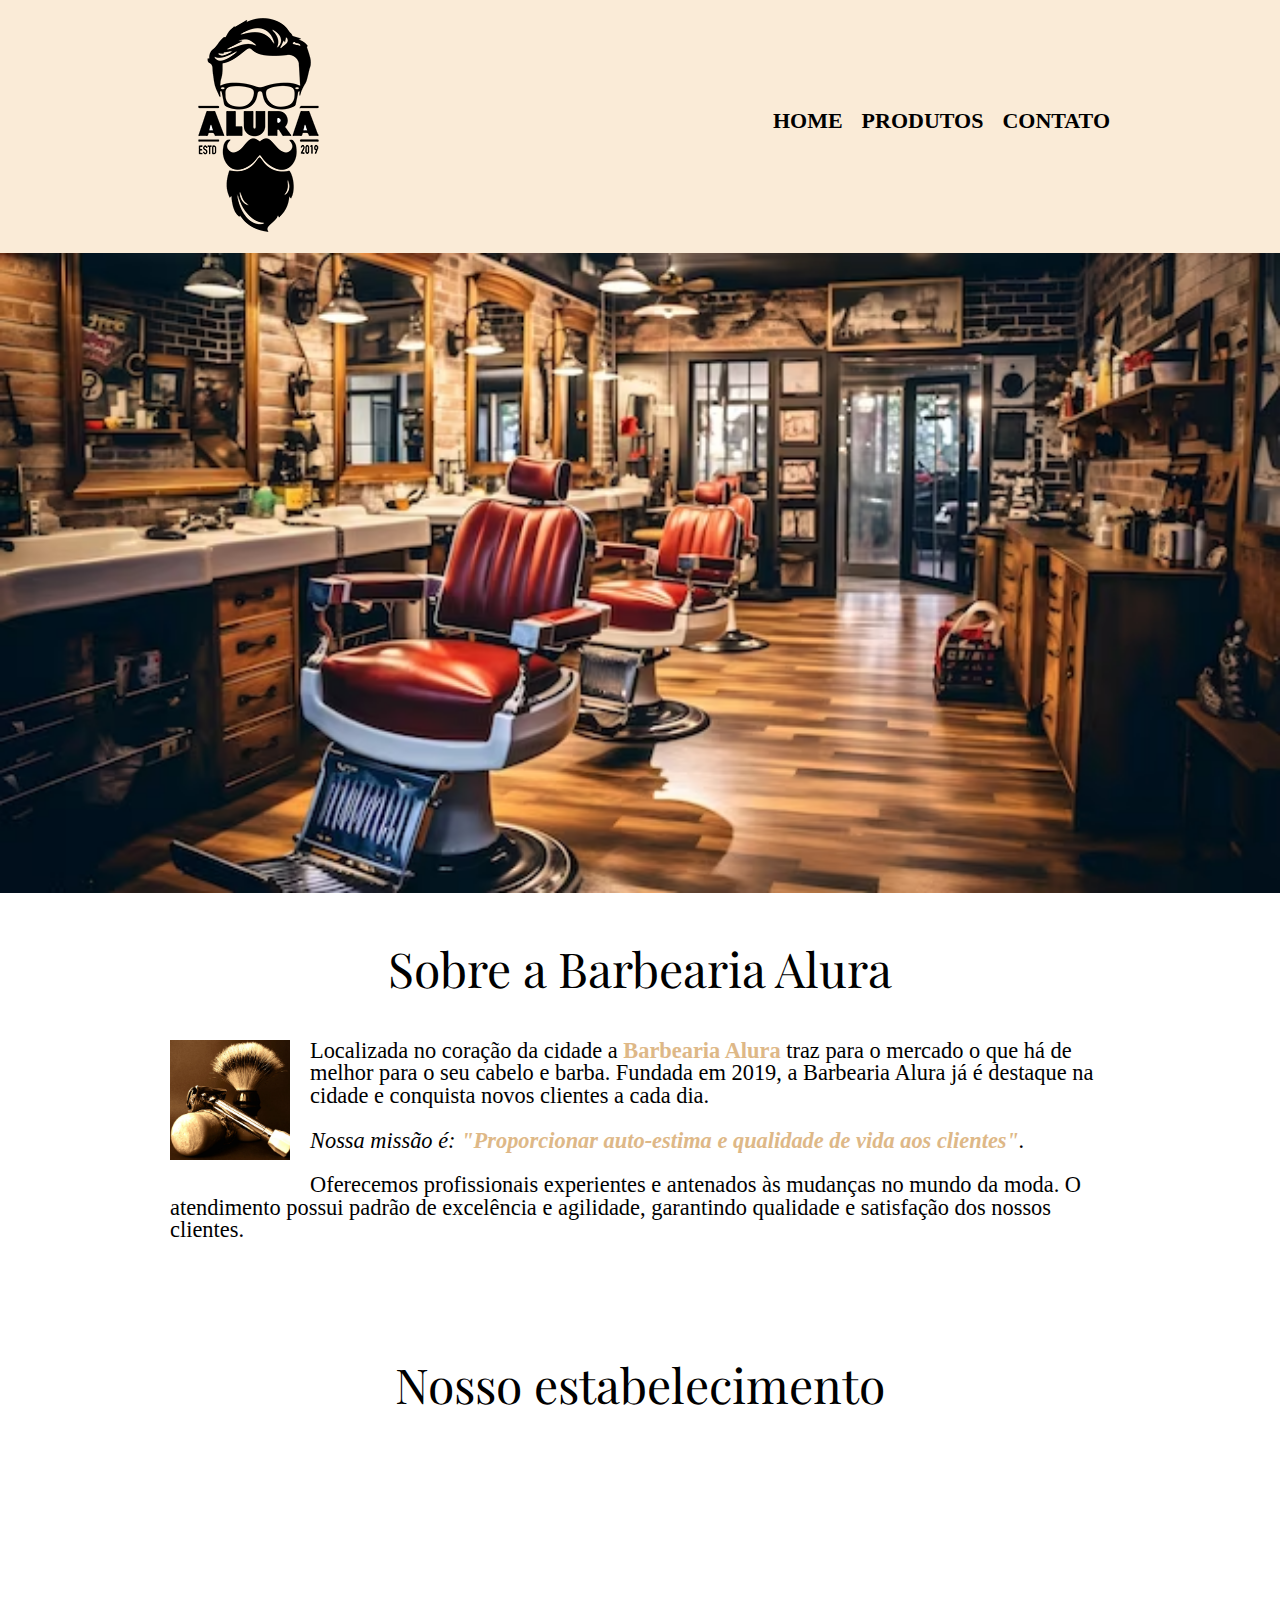
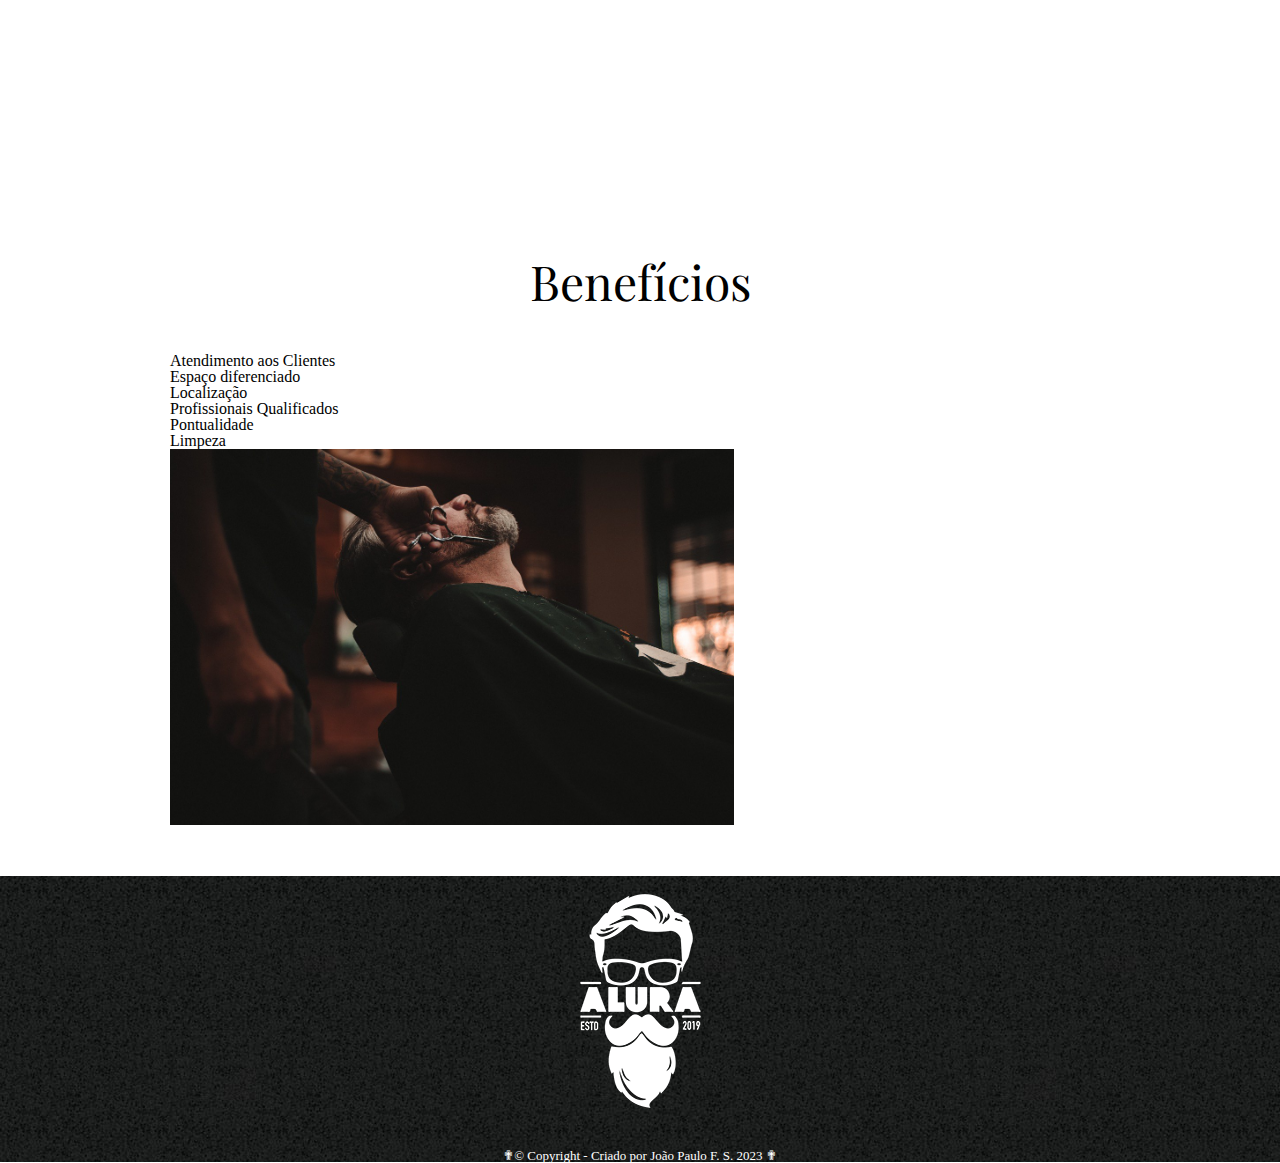
<file: index.html>
<!DOCTYPE html>
<html lang="pt-br">
	<head>
		<meta charset="UTF-8">
		<title>Barbearia Alura</title>
		<link rel="stylesheet" href="style.css">
		<link rel="stylesheet" href="produtos.css">
		<link rel="stylesheet" href="reset.css">
		<link rel="preconnect" href="https://fonts.googleapis.com">
		<link rel="preconnect" href="https://fonts.gstatic.com" crossorigin>
		<link href="https://fonts.googleapis.com/css2?family=Playfair+Display&display=swap" rel="stylesheet">
	</head>

	<body>
		<header>
			<div class="caixa">
				<h1><img src="logo.png"></h1>

				<nav>
					<ul>
						<li><a href="index.html">Home</a></li>
						<li><a href="produtos.html">Produtos</a></li>
						<li><a href="contato.html">Contato</a></li>
					</ul>
				</nav>
			</div>
		</header>
	
		<img class="banner" src="barber-logotip.avif">
		<main>
			<section class="principal">
					<h2 class="titulo-centralizado">Sobre a Barbearia Alura</h2>
					<img class="utensilios" src="utensilios.jpg" alt="">
		 
					<p>Localizada no coração da cidade a <strong>Barbearia Alura</strong> traz para o mercado o que há de melhor para o seu cabelo e barba. Fundada em 2019, a Barbearia Alura já é destaque na cidade e conquista novos clientes a cada dia.</p>
	
					<p class="missao"><em>Nossa missão é: <strong>"Proporcionar auto-estima e qualidade de vida aos clientes"</strong>.</em></p>
	
					<p>Oferecemos profissionais experientes e antenados às mudanças no mundo da moda. O atendimento possui padrão de excelência e agilidade, garantindo qualidade e satisfação dos nossos clientes.</p>
			</section>

			<section class="mapa">
				<h3 class="titulo-centralizado">Nosso estabelecimento</h3>
				<iframe src="https://www.google.com/maps/embed?pb=!1m18!1m12!1m3!1d919.9364905299228!2d-45.59527693035434!3d-22.737681761831194!2m3!1f0!2f0!3f0!3m2!1i1024!2i768!4f13.1!3m3!1m2!1s0x94cc89886bbac3fd%3A0xbcb2a4a1ecc70f44!2sCampos%20do%20Jord%C3%A3o!5e0!3m2!1spt-BR!2sbr!4v1699626908245!5m2!1spt-BR!2sbr" width="100%" height="350" style="border:0;" allowfullscreen="" loading="lazy" referrerpolicy="no-referrer-when-downgrade">
				<p>Nosso estabelecimento está localizado no coração da cidade.</p>
			</section>
			<div class="video">
				<iframe width="560" height="315" src="https://www.youtube.com/embed/d33fmm5MFyI?si=dFpRw5yHeuWcXS76" title="YouTube video player" frameborder="0" allow="accelerometer; autoplay; clipboard-write; encrypted-media; gyroscope; picture-in-picture; web-share" allowfullscreen></iframe>
			</div>
			<section class="beneficios">
	
					<h3 class="titulo-centralizado">Benefícios</h3>
					
	
					<ul>
						<li class="itens">Atendimento aos Clientes</li>
						<li class="itens">Espaço diferenciado</li>
						<li class="itens">Localização</li>
						<li class="itens">Profissionais Qualificados</li>
						<li class="itens">Pontualidade</li>
						<li class="itens">Limpeza</li>
					</ul>

				<img src="beneficios.jpg" class="imagembeneficios">
			</section>
		</main>

		<footer>
			<img src="logo-branco.png" alt="">
			<p>✟&copy; Copyright - Criado por João Paulo F. S. 2023 ✟</p>
		</footer>
	</body>
</html>
</file>
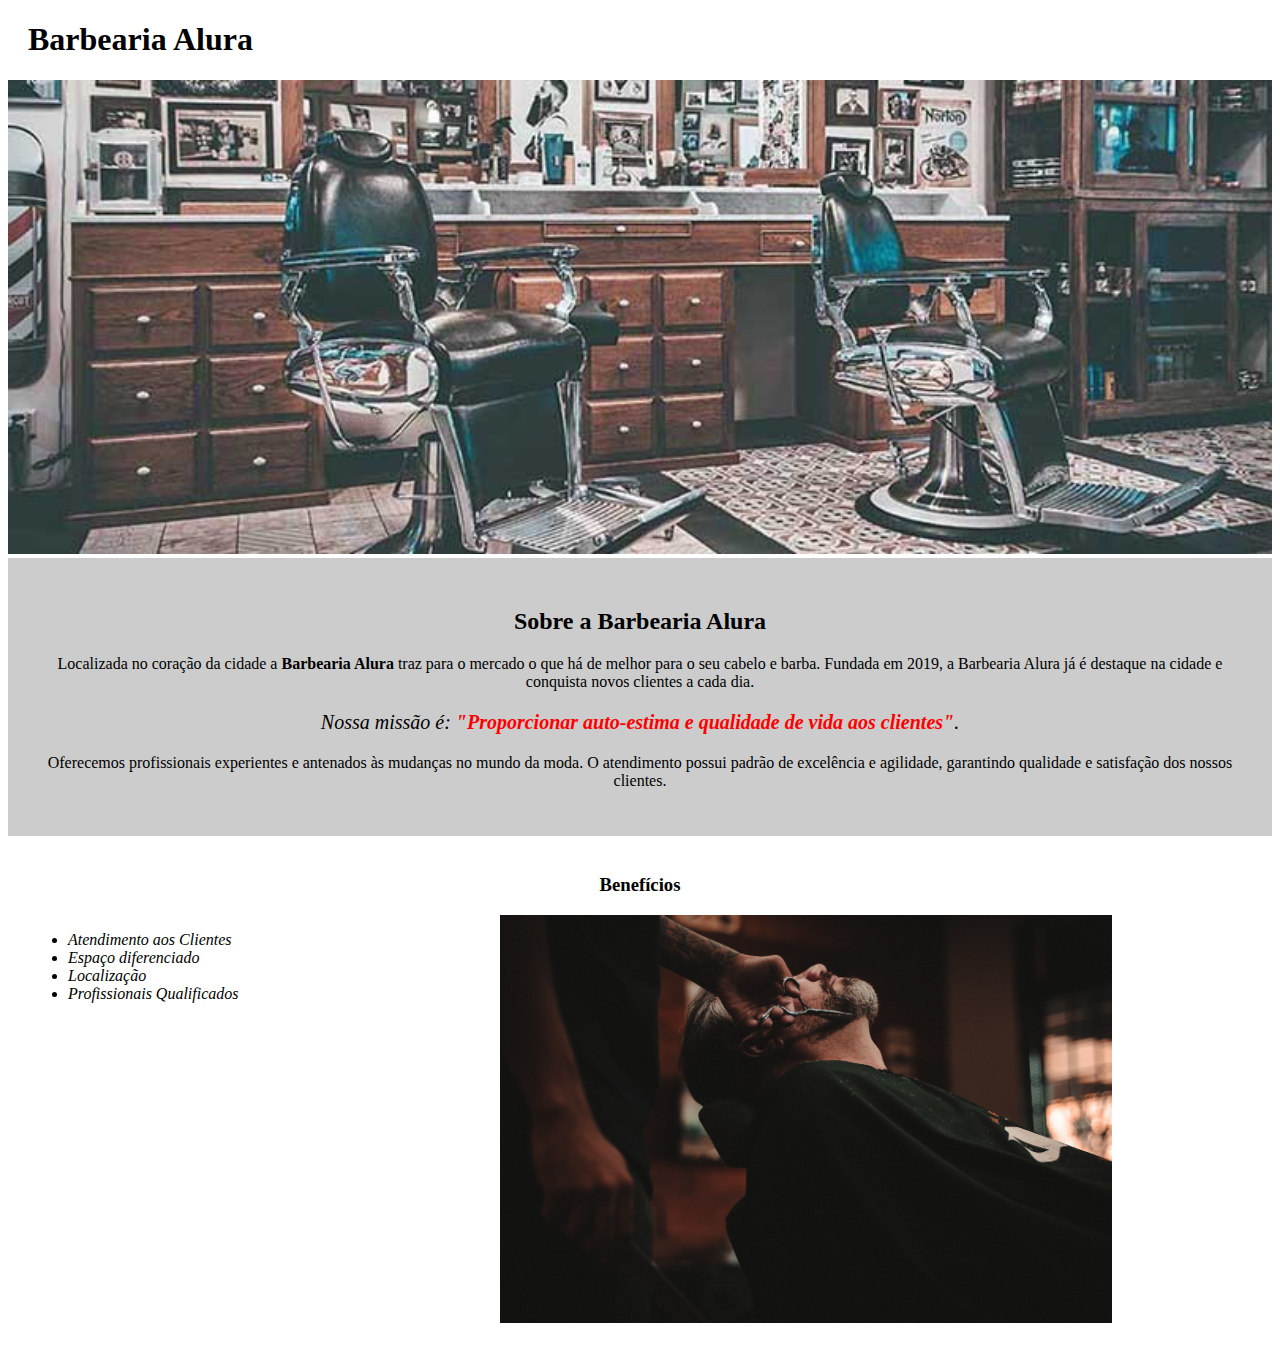
<file: BarbeariaAlura-main/index.html>
<!DOCTYPE html>
<html lang="pt-br">
	<head>
		<meta charset="UTF-8">
		<title>Barbearia Alura</title>
		<link rel="stylesheet" href="style.css">
	</head>

	<body>
		<header>
			<h1 class="titulo-principal">Barbearia Alura</h1>
		</header>
		<img id="banner" src="banner.jpg">
		<div class="principal">
			<h2 class="titulo-centralizado">Sobre a Barbearia Alura</h2>
	 
			<p>Localizada no coração da cidade a <strong>Barbearia Alura</strong> traz para o mercado o que há de melhor para o seu cabelo e barba. Fundada em 2019, a Barbearia Alura já é destaque na cidade e conquista novos clientes a cada dia.</p>

			<p id="missao"><em>Nossa missão é: <strong>"Proporcionar auto-estima e qualidade de vida aos clientes"</strong>.</em></p>

			<p>Oferecemos profissionais experientes e antenados às mudanças no mundo da moda. O atendimento possui padrão de excelência e agilidade, garantindo qualidade e satisfação dos nossos clientes.</p>
		</div>

		<div class="beneficios">
			<h3 class="titulo-centralizado">Benefícios</h3>

			<ul>
				<li class="itens">Atendimento aos Clientes</li>
				<li class="itens">Espaço diferenciado</li>
				<li class="itens">Localização</li>
				<li class="itens">Profissionais Qualificados</li>
			</ul>

			<img src="beneficios.jpg" class="imagembeneficios">
		</div>
	</body>
</html>
</file>
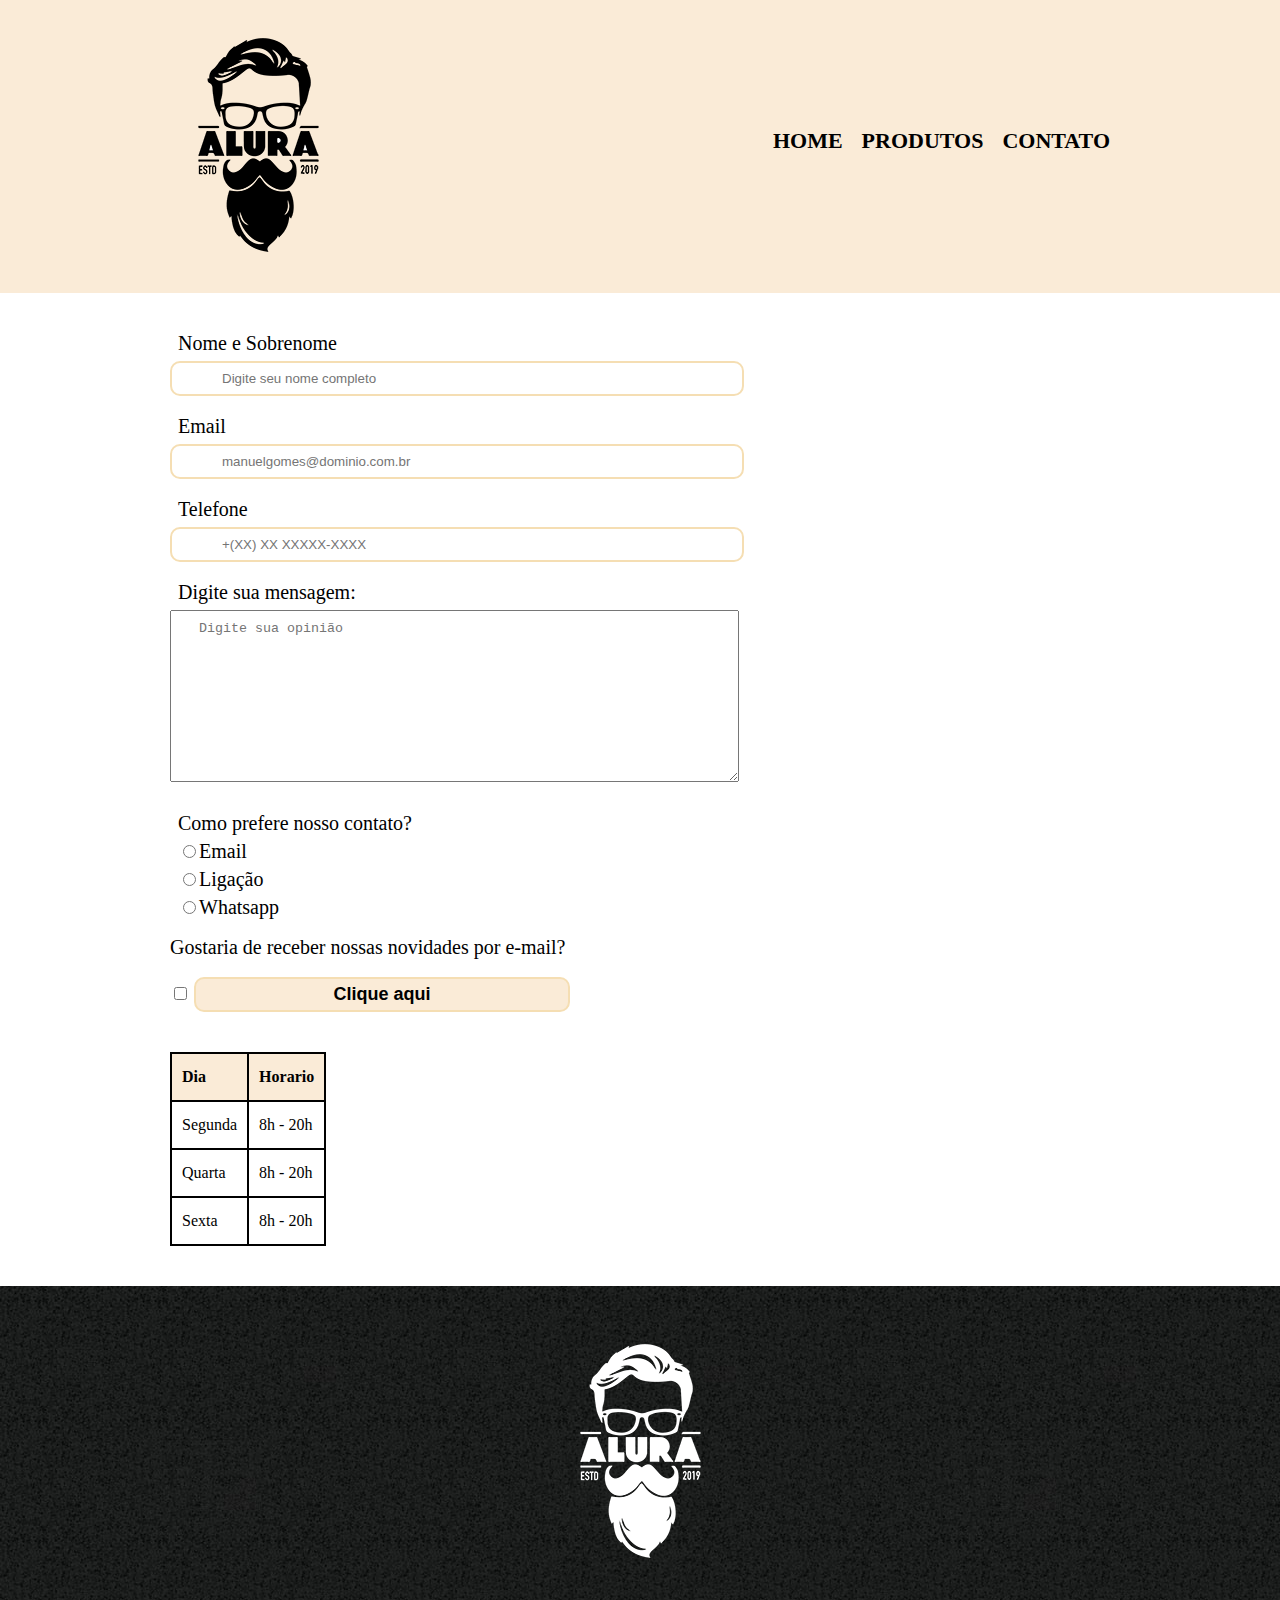
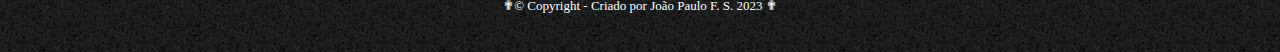
<file: contato.html>
<!DOCTYPE html>
<html>
	<head>
		<meta charset="UTF-8">
		<title>Produtos - Barbearia Alura</title>
		<link rel="stylesheet" href="reset.css">
		<link rel="stylesheet" href="style.css">
	</head>
	<body>
		<header>
			<div class="caixa">
				<h1><img src="logo.png"></h1>

				<nav>
					<ul>
						<li><a href="index-home.html">Home</a></li>
						<li><a href="produtos.html">Produtos</a></li>
						<li><a href="contato.html">Contato</a></li>
					</ul>
				</nav>
			</div>

		</header>
		<main>
			<form action="">
				<label for="nomesobrenome">Nome e Sobrenome</label>
				<input type="text" id="nomesobrenome" class="input-padrao" required placeholder="Digite seu nome completo">

				<label for="email">Email</label>
				<input type="email" id="email" class="input-padrao" required placeholder="manuelgomes@dominio.com.br">

				<label for="telefone">Telefone</label>
				<input type="tel" id="telefone" class="input-padrao" required placeholder="+(XX) XX XXXXX-XXXX">

				<label for="mensagem">Digite sua mensagem:</label>
				<textarea name="mensagem" id="mensagem" cols="62" rows="10" placeholder="Digite sua opinião"></textarea>

				<div>
					<label for="contato">Como prefere nosso contato?</label>

					<label for="email-radio"><input type="radio" value="email" id="email-radio" name="contato">Email</label>

					<label for="Ligaçao"><input type="radio" value="Ligaçao" id="Ligaçao" name="contato">Ligação</label>

					<label for="Whatsapp"><input type="radio" value="Whatsapp" id="Whatsapp" name="contato">Whatsapp</label>
	
				</div>

				<label <input class="checkbox" for="">Gostaria de receber nossas novidades por e-mail?</label>
				<input type="checkbox">

				<input type="submit" class="enviar" value="Clique aqui">
			</form>
			
			<table>
				<thead><tr>
					<td>Dia</td>
					<td>Horario</td>
				</tr>
				</thead>
				
				<tbody>
					<tr>
					<td>Segunda</td>
					<td>8h - 20h</td>
				</tr>
				<tr>
					<td>Quarta</td>
					<td>8h - 20h</td>
				</tr>
				<tr>
					<td>Sexta</td>
					<td>8h - 20h</td>
				</tr>
				</tbody>
				
			</table>

		</main>
		
		<footer>
			<img src="logo-branco.png" alt="">
			<p>✟&copy; Copyright - Criado por João Paulo F. S. 2023 ✟</p>
		</footer>
	</body>
</file>
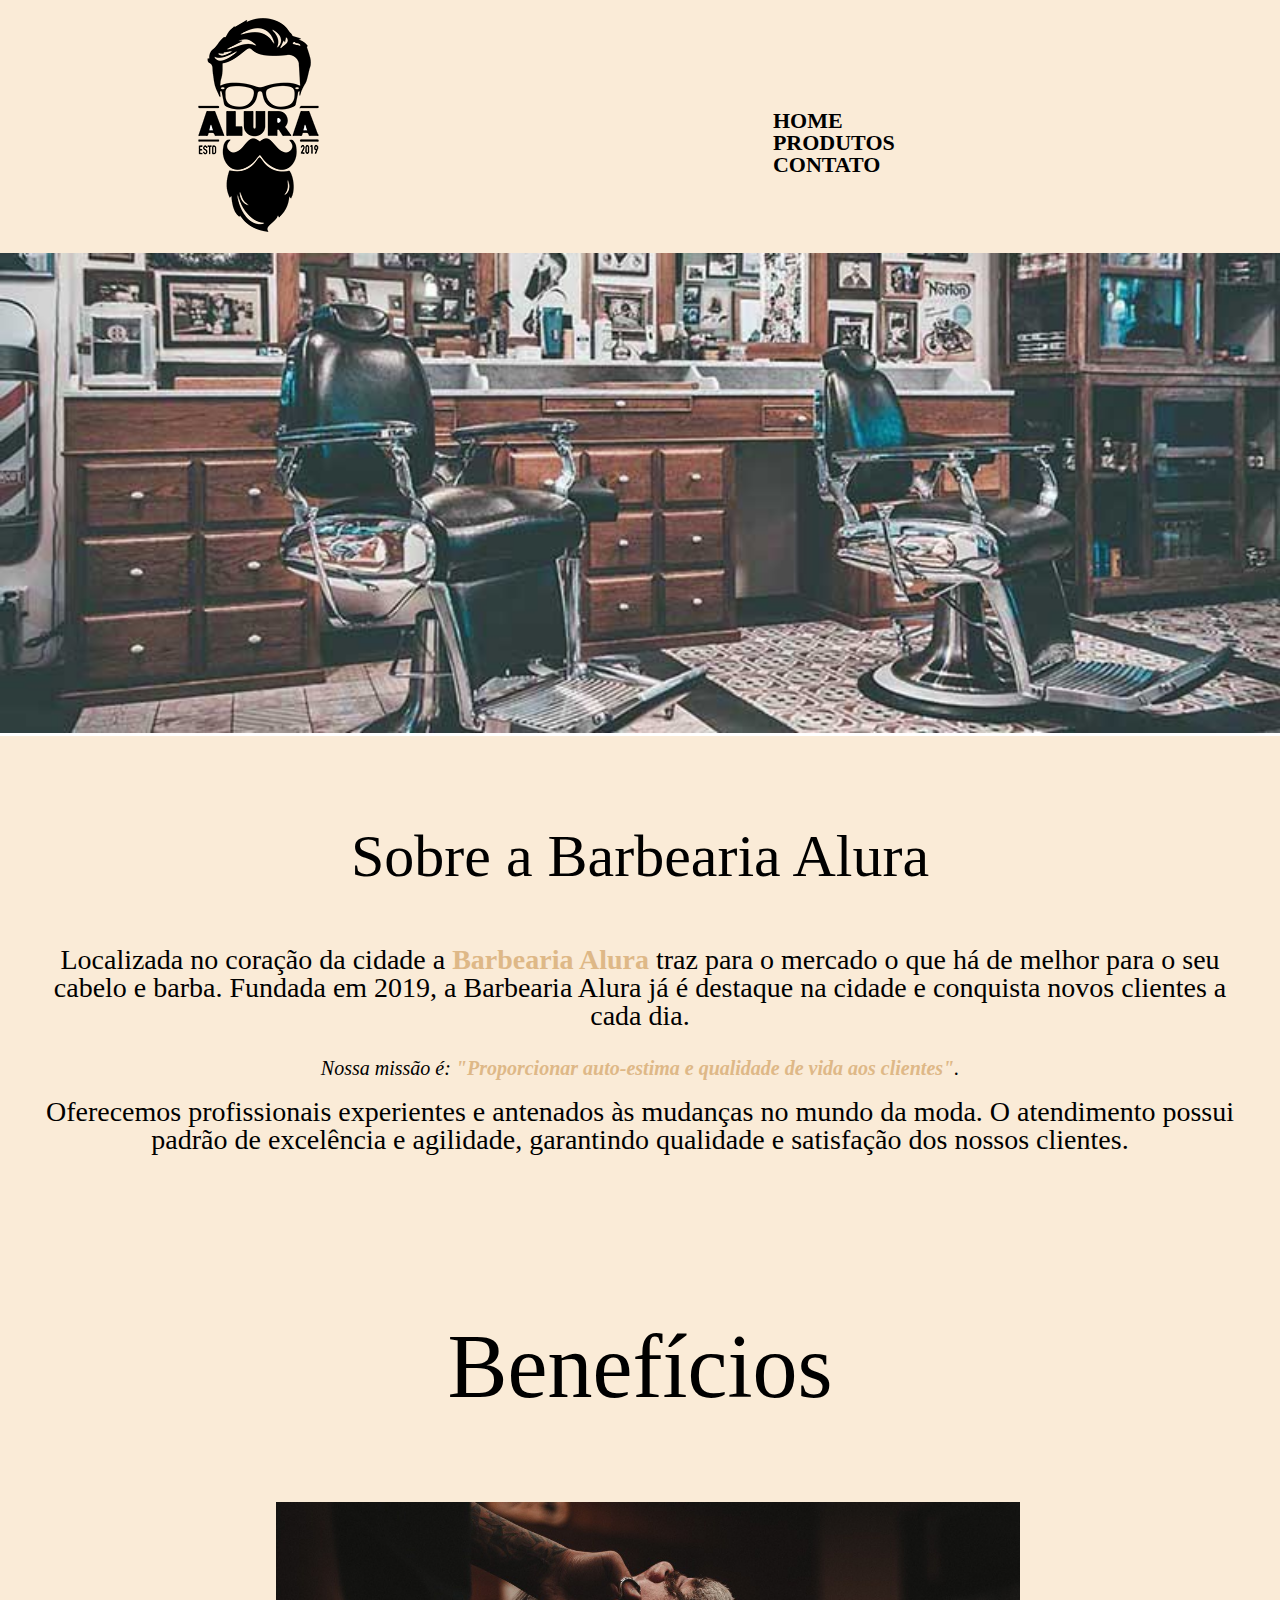
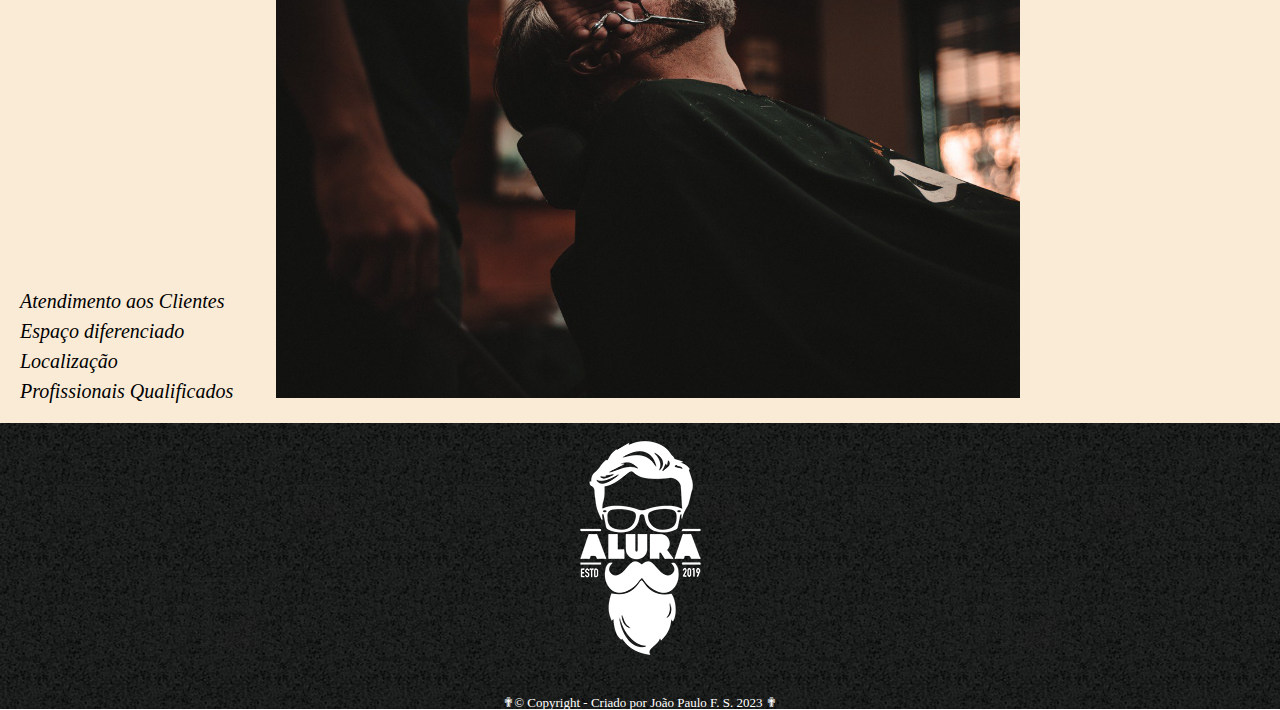
<file: index-home.html>
<!DOCTYPE html>
<html lang="pt-br">
	<head>
		<meta charset="UTF-8">
		<title>Barbearia Alura</title>
		<link rel="stylesheet" href="style-home.css">
		<link rel="stylesheet" href="style.css">
		<link rel="stylesheet" href="reset.css">
	</head>

	<body>
		<header>
			<div class="caixa">
				<h1><img src="logo.png"></h1>

				<nav>
					<ul>
						<li><a href="index-home.html">Home</a></li>
						<li><a href="produtos.html">Produtos</a></li>
						<li><a href="contato.html">Contato</a></li>
					</ul>
				</nav>
			</div>
		</header>
		<img id="banner" src="banner.jpg">
		<div class="principal">
			<h2 class="titulo-centralizado">Sobre a Barbearia Alura</h2>
	 
			<p>Localizada no coração da cidade a <strong>Barbearia Alura</strong> traz para o mercado o que há de melhor para o seu cabelo e barba. Fundada em 2019, a Barbearia Alura já é destaque na cidade e conquista novos clientes a cada dia.</p>

			<p id="missao"><em>Nossa missão é: <strong>"Proporcionar auto-estima e qualidade de vida aos clientes"</strong>.</em></p>

			<p>Oferecemos profissionais experientes e antenados às mudanças no mundo da moda. O atendimento possui padrão de excelência e agilidade, garantindo qualidade e satisfação dos nossos clientes.</p>
		</div>

		<div class="beneficios">
			<h3 class="titulo-centralizado">Benefícios</h3>

			<ul>
				<li class="itens">Atendimento aos Clientes</li>
				<li class="itens">Espaço diferenciado</li>
				<li class="itens">Localização</li>
				<li class="itens">Profissionais Qualificados</li>
			</ul>

			<img src="beneficios.jpg" class="imagembeneficios">
		</div>
		<footer>
			<img src="logo-branco.png" alt="">
			<p>✟&copy; Copyright - Criado por João Paulo F. S. 2023 ✟</p>
		</footer>
	</body>
</html>
</file>
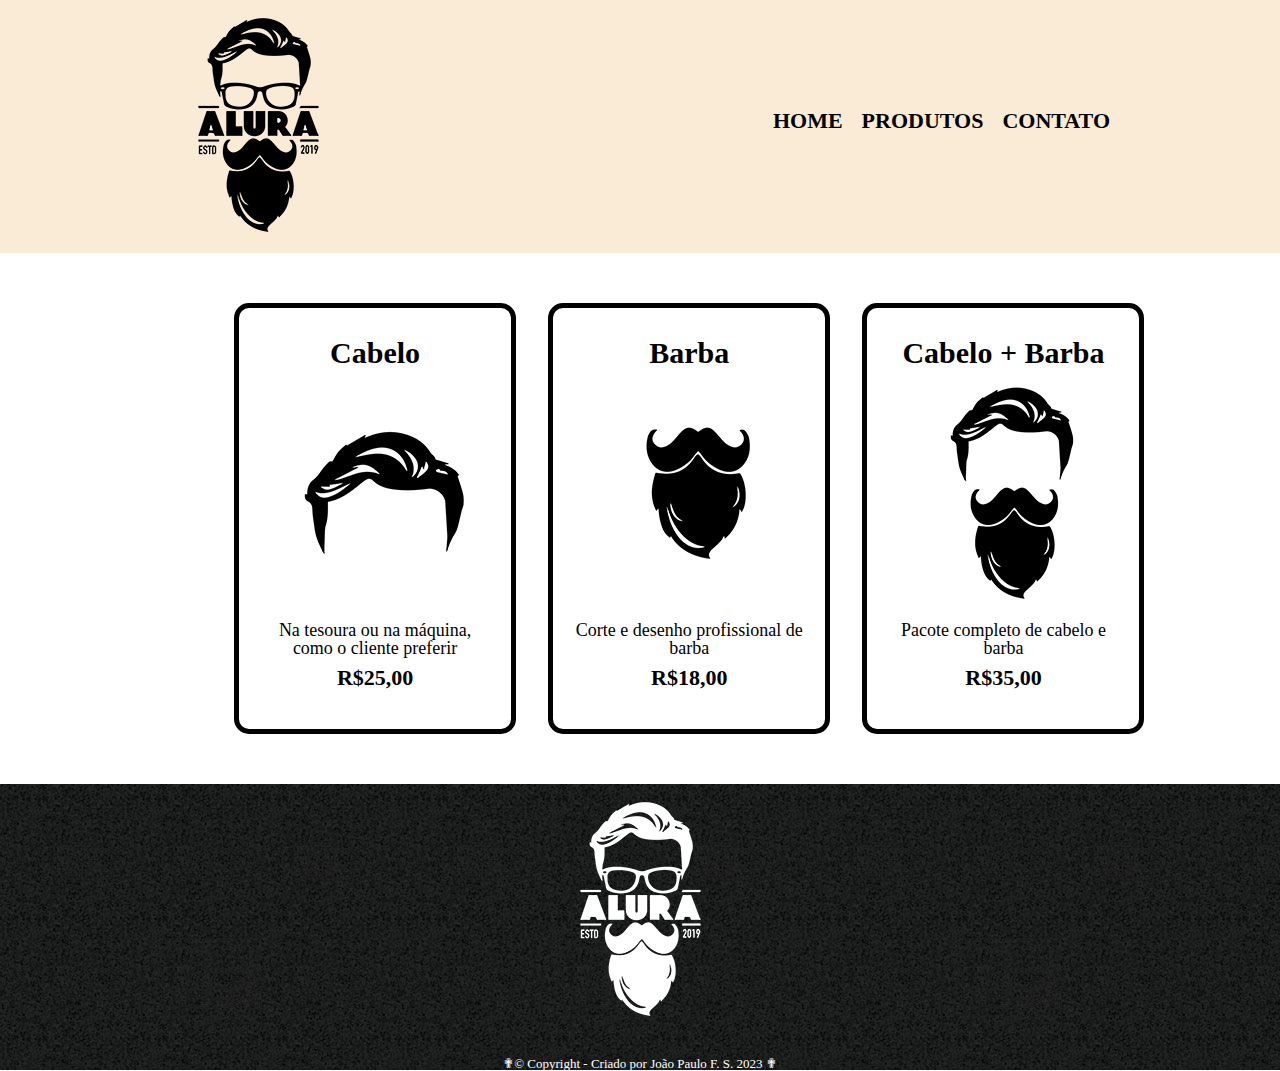
<file: produtos.html>
<!DOCTYPE html>
<html>
	<head>
		<meta charset="UTF-8">
		<title>Produtos - Barbearia Alura</title>
		<link rel="stylesheet" href="style.css">
		<link rel="stylesheet" href="reset.css">
	</head>
	<body>
		<header>
			<div class="caixa">
				<h1><img src="logo.png"></h1>

				<nav>
					<ul>
						<li><a href="index-home.html">Home</a></li>
						<li><a href="produtos.html">Produtos</a></li>
						<li><a href="contato.html">Contato</a></li>
					</ul>
				</nav>
			</div>

		</header>
		<main>
			<ul class="produtos">

				<li>
					<h2>Cabelo</h2>
					<img src="cabelo.jpg" alt="">
					<p class="produtos-descricao">Na tesoura ou na máquina, como o cliente preferir</p>
					<p class="produtos-preco">R$25,00</p>
				</li>
				<li>
					<h2>Barba</h2>
					<img src="barba.jpg" alt="">
					<p class="produtos-descricao">Corte e desenho profissional de barba</p>
					<p class="produtos-preco">R$18,00</p>
				</li>
				<li>
					<h2>Cabelo + Barba</h2>
					<img src="cabelo+barba.jpg" alt="">
					<p class="produtos-descricao">Pacote completo de cabelo e barba</p>
					<p class="produtos-preco">R$35,00</p>
				</li>
			</ul>
		</main>
		<footer>
			<img src="logo-branco.png" alt="">
			<p>✟&copy; Copyright - Criado por João Paulo F. S. 2023 ✟</p>
		</footer>
	</body>
</html>
</file>
<file: style.css>
header{
	background: antiquewhite;
	padding: 20px 0;
}

.caixa{
	width: 940px;
	position: relative;
	margin: auto;
}

nav{
	position: absolute;
	top: 110px;
	right: 0px;
}

nav li{
	display: inline;
	margin: 0 0 0 15px;
}

nav a{
	text-transform: uppercase;
	color: #000000;
	font-weight: bold;
	font-size: 22px;
	text-decoration: none;
}

nav a:hover{
	color: goldenrod;
	text-decoration: underline;
	transition: 0.3s;
}

.produtos{
	width: 940px;
	margin: 0 auto;
	padding: 50px;
}

.produtos li{
	display: inline-block;
	text-align: center;
	width: 30%;
	vertical-align: top;
	margin: 50px 0;
	margin: 0 1.5%;
	padding: 30px 20px;box-sizing: border-box;
	border: 5px solid black;
	border-radius:  15px;
}

.produtos h2{
	font-size: 30px;
	font-weight: bold;
}

.produtos li:hover{
	border-color: goldenrod;
}

.produtos li:hover h2{
	font-size: 40px;
}

.produtos li:active{
	border-color: #000000;
}

.produtos-descricao{
	font-size: 18px;
}

.produtos-preco{
	font-size: 22px;
	font-weight: bold;
	margin: 10px;
}

footer {
	text-align: center;
	background: url(bg.jpg);
	padding: 40px 0;
}

footer p{
	color: white;
	font-size: 13px;
	margin: 20px 0 0;
}

main{
	width: 940px;
	margin: 0 auto;
}

form{
	margin: 40px 0;
}

input{
	border: 2px solid wheat;
	border-radius: 10px;
}

input:hover{
	border: 4px solid goldenrod;
}

form label{
	display: block;
	font-size: 20px;
	margin: 8px;
}

form .input-padrao{
	display: block;
	margin: 0 0 20px 0;
	padding: 8px 50px;
	width: 50%;
	transition: 0.3s all;
}

textarea{
	margin: 0 0 20px 0;
	padding: 10px 28px;
}

.checkbox{
	margin: 20px 0;
}

.enviar{
	width: 40%;
	padding: 5px;
	background-color: antiquewhite;
	font-size: 18px;
	font-weight: bold;
	transition: 0.3s all;
}

.enviar:hover{
	background-color: tan;
	color: white;
	transform: scale(1.15);
}

.enviar:active{
	transform: scale(1);
	background-color: antiquewhite;
	color: black;
}

table{
	margin: 20px 0 40px;
}

thead{
	background-color: antiquewhite;
	color: black;
	font-weight: bold;
}

td{
	border: 2px solid black;
	padding: 15px 10px;
}

/*CSS da pagina principal*/
.banner{
	width: 100%;
}

.titulo-centralizado{
	text-align: center;
	font-family: 'Playfair Display', serif;
	font-size: 3em;
	margin: 1em 0 1em;
}

.principal p{
	margin: 0 0 1em;
	font-size: 1.4em;
}

.principal strong{
	font-weight: bold;
	color: burlywood;
}

.principal em{
	font-style: italic;
}

.imagembeneficios{
	width: 60%;
}

.utensilios{
	width: 120px;
	float: left;
	margin: 0 20px 20px 0;
}

.mapa{
	padding: 3em 0;
}
.mapa p{
	margin: 0 0 2em;
	margin: 12px 0 0 0;
	text-align: center;
}
</file>
<file: produtos.css>
header{
	background: antiquewhite;
	padding: 20px 0;
}

.caixa{
	width: 940px;
	position: relative;
	margin: auto;
}

nav{
	position: absolute;
	top: 110px;
	right: 0px;
}

nav li{
	display: inline;
	margin: 0 0 0 15px;
}

nav a{
	text-transform: uppercase;
	color: #000000;
	font-weight: bold;
	font-size: 22px;
	text-decoration: none;
}

nav a:hover{
	color: goldenrod;
	text-decoration: underline;
}

.produtos{
	width: 940px;
	margin: 0 auto;
	padding: 50px;
}

.produtos li{
	display: inline-block;
	text-align: center;
	width: 30%;
	vertical-align: top;
	margin: 50px 0;
	margin: 0 1.5%;
	padding: 30px 20px;box-sizing: border-box;
	border: 5px solid black;
	border-radius:  15px;
}

.produtos h2{
	font-size: 30px;
	font-weight: bold;
}

.produtos li:hover{
	border-color: goldenrod;
}

.produtos li:hover h2{
	font-size: 40px;
}

.produtos li:active{
	border-color: #000000;
}

.produtos-descricao{
	font-size: 18px;
}

.produtos-preco{
	font-size: 22px;
	font-weight: bold;
	margin: 10px;
}

footer {
	text-align: center;
	background: url(bg.jpg);
	padding: 40px 0;
}

footer p{
	color: white;
	font-size: 13px;
	margin: 20px 0 0;
}
</file>
<file: BarbeariaAlura-main/style.css>
#banner {
	width:100%;
}

.principal{
	background: #CCCCCC;
	padding: 30px;
}

.titulo-principal {
	padding-left: 20px;
}

.titulo-centralizado {
	text-align: center
}

p {
	text-align: center;
}

#missao {
	font-size: 20px
}

em strong {
	color: #FF0000;
}

.itens {
	font-style: italic
}

.beneficios {
	background: #FFFFFF;
	padding: 20px;
}

ul {
	display: inline-block;
	vertical-align: top;
	width: 20%;
	margin-right: 15%;
}

.imagembeneficios {
	width: 50%;
}
</file>
<file: style-home.css>
#banner {
	width:100%;
}

.principal{
	background: antiquewhite;
	padding: 30px;
	font-size: 20px;
}

.titulo-centralizado {
	text-align: center
}

p {
	text-align: center;
}

#missao {
	font-size: 20px
}

em strong {
	color: #FF0000;
}

.itens {
	font-size: 20px;
	display: inline-block;
	font-style: italic
}

.beneficios {
	background: antiquewhite;
	padding: 20px;
	font-size: 30px;
}

ul {
	display: inline-block;
	vertical-align: top;
	width: 20%;
	margin-right: 15%;
}

.imagembeneficios {
	width: 50%;
}
</file>
